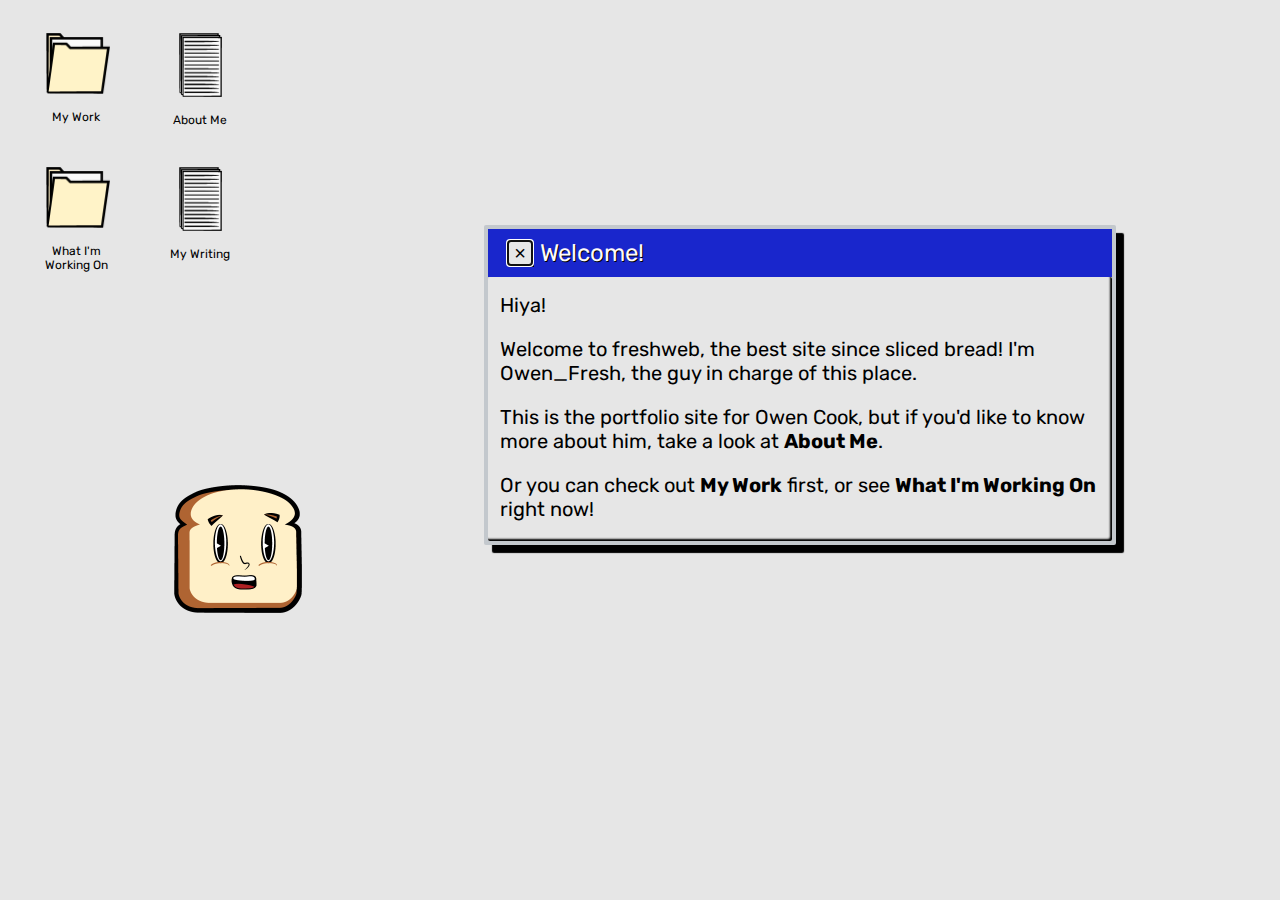
<file: index.html>
<!DOCTYPE html>
<html>
  <head>
    <title>freshweb - the best site since sliced bread!</title>

    <link rel="preconnect" href="https://fonts.googleapis.com">
    <link rel="preconnect" href="https://fonts.gstatic.com" crossorigin>
    <link href="https://fonts.googleapis.com/css2?family=Rubik:ital,wght@0,300..900;1,300..900&display=swap" rel="stylesheet">

    <link rel="stylesheet" href="freshweb.css">
    <script defer src="freshweb.js"></script>
  </head>

  <body>
    <div class="Icons">
      <div class="My-Work">
         <button data-Work-target>
          <img 
          style="width: 64px;"
          src="Icons03_1x/folder.png">
        </button>
        <p>My Work</p>
      </div>
      <div class="About-Me">
        <button data-About-target>
          <img 
          style="width: 43px;"
          src="Icons03_1x/pages.png">
        </button>
        <p>About Me</p>
      </div>
      <div class="Working">
        <button data-Working-target>
          <img 
          style="width: 64px;"
          src="Icons03_1x/folder.png">
        </button>
        <p>What I'm Working On</p>
      </div>
      <div class="Writing">
        <button data-Writing-target>
          <img 
          style="width: 43px;"
          src="Icons03_1x/pages.png">
        </button>
        <p>My Writing</p>
      </div>
      <div class="Reading" hidden>
        <button>  
          <img 
          style="width: 64px;"
          src="Icons03_1x/book.png">
        </button>
        <p>What I'm Reading</p>
      </div>
    </div>
  <div class="freshman">
    <button data-Welcome-target>
      <img
        class="fresh"
        src="Icons03_2x/fresh2x.png">
    </button>
  </div>
  <div id="Welcome-Modal"> 
    <dialog data-Welcome class="Welcome">
      <div class="Header">  
        <button data-close-button class="X">&times;</button>
        <p>Welcome!</p>
      </div>
      <div class="Text-Container">
        <svg class="Text-box"></svg>
        <div class="Greeting">
          <p>Hiya!</p>
          <p>Welcome to freshweb, the best site since sliced bread! I'm Owen_Fresh, the guy in charge of this place.</p>
          <p>This is the portfolio site for Owen Cook, but if you'd like to know more about him, take a look at <strong>About Me</strong>.</p>
          <p>Or you can check out <strong>My Work</strong> first, or see <strong>What I'm Working On</strong> right now!</p>
        </div>
      </div>
    </dialog>
  </div> 
  
  <dialog id="About" data-About class="About">
    <div id="header" class="About-Header">
      <button data-About-close class="X">&times;</button>
      <p>About Me</p>
    </div>
    <div>
      <svg class="About-Text"></svg>
      <div class="About-Copy">
        <p>I am Owen Cook (He/Him), a Graphic Design student at Portland State University.</p>
        <p>Born and raised here in Portland, Oregon, I first found my passion for design while taking an art class at Clackamas Community College. I found a connection with the challenge of using creative problem solving to make interesting visual solutions. From there, I transferred my credits to PSU to continue my journey as a designer.</p>
        <p>My areas of interest in the field are UI/UX, Web Development, and Motion Design. I am most fascinated with how we as users interact with technology and interfaces.</p>
        <P>Feel free to reach out to me at owencook359@gmail.com!</P>
        <p>Thanks for stopping by, and enjoy my work!</p>
      </div>
    </div>
  </dialog>

  <dialog data-Work class="Work">
    <div class="Work-Header">
      <button data-Work-close class="X">&times;</button>
      <p>My Work</p>
    </div>
    <div class="Work-Subhead">
      <p>A collection of projects that I've made so far, mainly consisting of work from my classes.</p>
    </div>
    <div class="Dialog-Icons">
      <div class="CoinBoy">  
        <button data-Coin-target>
          <img 
            style="width: 64px;"
            src="freshwebprojects/24Winter_DES140/CoinBoy_Portrait-128px.png">
        </button>
        <p>Coin Boy: Arcade App Prototype</p>
      </div>
      <div class="FreshAir">
        <button data-Air-target>
          <img 
            style="width: 64px;"
            src="freshwebprojects/24Spring_DES225/Fresh Air/FreshAir_Mascot-128px.png">
        </button>
        <p>Fresh Air: Spacial Design Project</p>
      </div>
      <div class="BeLikeUs">
        <button data-Beverage-target>
          <img
            style="width: 64px;"
            src="freshwebprojects/24Spring_DES225/Be Like Us!/FreshWeb_BeLikeUs-128px.png">
        </button>
        <p>Be Like Us! Beverage Project</p>
      </div>
      <div class="Gothic">
        <button data-Gothic-target>
          <img
            style="height: 64px;"
            src="freshwebprojects/CCC_ART115/GothicGrub_Logo-128px04.png">
        </button>
        <p>Gothic Grub: Food Truck Project</p>
      </div>
      <div class="Sunrise">
        <button data-Sunrise-target>
          <img
            style="width: 64px;"
            src="freshwebprojects/24Fall_DES354/SunriseProject_Mascot-128px02.png">
        </button>
        <p>Sunrise Project Campaign</p>
      </div>
    </div>
  </dialog>

  <dialog data-Working class="Working-On">
    <div class="Working-Header">
      <button data-Working-close class="X">&times;</button>
      <p>What I'm Working On</p>
    </div>
    <div class="Work-Subhead">
      <p>No Current WIPs to share! Be sure to check back in soon.</p>
    </div>
    <div class="Dialog-Icons">
      <div class="TSAP">
        <button hidden>
          <img 
            style="width: 64px;"
            src="Icons03_1x/folder.png">
        </button>
      </div>
    </div>
  </dialog>

  <dialog data-MyWriting class="MyWriting">
    <div class="Writing-Header">
      <button data-Writing-close class="X">&times;</button>
      <p>My Writing</p>
    </div>
    <div class="Writing-Subhead">
      <p>A collection of op-ed, zines, and other pieces of writing that I've done.</p>
    </div>
    <div class="Dialog-Icons">
      <div class="Lever">
        <button data-Lever-target>
          <img
            style="width: 48px;"
            src="Icons03_1x/book.png">
        </button>
        <p>Guide to Leverless Controllers Zine</p>
      </div>
      <div class="Monopolies">
        <button data-Monopolies-target>
          <img
            style="width: 32.25px;"
            src="Icons03_1x/pages.png">
        </button>
        <p>Tech Monopolies Op-Ed</p>
      </div>
    </div>
  </dialog>

  <dialog data-Coin class="Project-Body">
    <div class="Project-Header">
      <button data-Coin-close class="X">&times;</button>
      <p>Coin Boy: Arcade App Prototype</p>
    </div>
    <div class="Project-Subhead">
      <p>A class project that focused on taking an everyday object and turning it into a better user interface. I took an arcade playcard and built an app prototype to create a more engaging and frictionless user experience.</p>
    </div>
    <div class="Projects">
      <img src="freshwebprojects/24Winter_DES140/270524_1.jpg">
    </div>
    <div class="Figma">
      <a href="https://www.figma.com/proto/PzEYOCZhHPSzGrLbF3XUqC/Owen_DES140_Proj01_ArcadeApp?page-id=409%3A458&node-id=409-459&p=f&viewport=-240%2C437%2C0.25&t=ikDx3uWlpHaF8vLV-1&scaling=scale-down&content-scaling=fixed&starting-point-node-id=409%3A459&show-proto-sidebar=1" target="_blank">
        Check out the App Prototype in Figma!</a>
    </div>
    <div class="Projects">
      <img src="freshwebprojects/24Winter_DES140/Home Screen.png">
    </div>
    <div class="Projects">
      <img src="freshwebprojects/24Winter_DES140/Load Credits.png">
      <img src="freshwebprojects/24Winter_DES140/Pay with Card.png">
      <img src="freshwebprojects/24Winter_DES140/Confirm Payment.png">
    </div>
    <div class="Projects">
      <img src="freshwebprojects/24Winter_DES140/Game Screen.png">
      <img src="freshwebprojects/24Winter_DES140/Queue Up Full.png">
      <img src="freshwebprojects/24Winter_DES140/Start Game.png">
    </div>
    <div class="Projects">
      <img src="freshwebprojects/24Winter_DES140/Gameplay Animation.png">
      <img src="freshwebprojects/24Winter_DES140/Game Over 02.png">
      <img src="freshwebprojects/24Winter_DES140/Rewards01.png">
    </div>
    <div class="Projects">
      <img src="freshwebprojects/24Winter_DES140/Leaderboard01.png">
      <img src="freshwebprojects/24Winter_DES140/Play History01.png">
      <img src="freshwebprojects/24Winter_DES140/Play History02.png">
    </div>
    <div class="Projects">
      <img src="freshwebprojects/24Winter_DES140/270524_2.jpg">
    </div>
  </dialog>

  <dialog data-Air class="Project-Body">
    <div class="Project-Header">
      <button data-Air-close class="X">&times;</button>
      <p>Fresh Air: Spacial Design Project</p>
    </div>
    <div class="Project-Subhead">
      <p>A class project that challenged me to design a space for people to gather in. I built my concept around the idea of an open, communal space that compensated for the contemporary loss of 'third-places' for most people.</p>
    </div>
    <div class="Projects">
      <img src="freshwebprojects/24Spring_DES225/Fresh Air/DES225_Proj02_Exterior04.jpg">
    </div>
    <div class="Projects">
      <img src="freshwebprojects/24Spring_DES225/Fresh Air/DES225_Proj02_Interior05.jpg">
    </div>
    <div class="Projects">
      <img src="freshwebprojects/24Spring_DES225/Fresh Air/DES225_Proj02_Clipboards02.png">
    </div>
    <div class="Projects">
      <img src="freshwebprojects/24Spring_DES225/Fresh Air/DES225_Proj02_BulletinBoard.png">
    </div>
    <div class="Projects">
      <img src="freshwebprojects/24Spring_DES225/Fresh Air/DES225_Proj02_MuralWall04.jpg">
    </div>
  </dialog>

  <dialog data-Beverage class="Project-Body">
    <div class="Project-Header">
      <button data-Beverage-close class="X">&times;</button>
      <p>Be Like Us!: Beverage Packaging Project</p>
    </div>
    <div class="Project-Subhead">
      <p>A class project that involved designing packaging for a beverage, which I took as an opportunity to create a unique, conceptual piece about a program (drink-presenting code) that androids could download to feel human emotions.</p>
    </div>
    <div class="Projects">
      <img src="freshwebprojects/24Spring_DES225/Be Like Us!/beveragepic.jpg">
    </div>
    <div class="Projects">
      <img src="freshwebprojects/24Spring_DES225/Be Like Us!/DES225_Proj01_FullLabel03.png">
    </div>
    <div class="Projects">
      <img src="freshwebprojects/24Spring_DES225/Be Like Us!/130524_3.png">
      <img src="freshwebprojects/24Spring_DES225/Be Like Us!/130524_6.png">
    </div>
    <div class="Projects">
      <video controls>
        <source src="freshwebprojects/24Spring_DES225/Be Like Us!/DES225_Proj01_DigiDrink.mp4" type="video/mp4">
      </video>
    </div>
  </dialog>

  <dialog data-Gothic class="Project-Body">
    <div class="Project-Header">
      <button data-Gothic-close class="X">&times;</button>
      <p>Gothic Grub: Food Truck Project</p>
    </div>
    <div class="Project-Subhead">
      <p>A self-initiated design that revisited the final of a old class, where I took a design for a food truck and turned it into a well-rounded brand for a medieval-inspired food truck, including a menu, business card, and an Instagram page mockup.</p>
    </div>
    <div class="Projects">
      <img src="freshwebprojects/CCC_ART115/Art115_FoodTruck_Deliverable03.jpg">
    </div>
    <div class="Projects">
      <img src="freshwebprojects/CCC_ART115/ART115_FoodTruck_Menu.png">
      <img src="freshwebprojects/CCC_ART115/ART115_FoodTruck_BusinessCards.png">
    </div>
    <div class="Projects">
      <img src="freshwebprojects/CCC_ART115/ART115_FoodTruck_SocialPage.png">
    </div>
  </dialog>

  <dialog data-Sunrise class="Project-Body">
    <div class="Project-Header">
      <button data-Sunrise-close class="X">&times;</button>
      <p>The Sunrise Project: An Awareness Campaign</p>
    </div>
    <div class="Project-Subhead">
      <p>A class project about using typography to promote a campaign of my design, which I directed towards a fun branding and merch-focused awareness campaign for promoting the benefits of solar energy. Contents can be found on a Figma website mockup.</p>
    </div>
    <div class="Projects">
      <img src="freshwebprojects/24Fall_DES354/Landing05.png">
    </div>
    <div class="Figma">
      <a href="https://www.figma.com/proto/8mo73RTfciV2fLcyImTeHp/DES354_Proj02_Website?page-id=0%3A1&node-id=226-831&node-type=frame&viewport=910%2C-707%2C0.25&t=ovRaZos8T6g6I8dV-1&scaling=scale-down&content-scaling=fixed&starting-point-node-id=226%3A831" target="_blank">
        Check Out the Website Mockup on Figma!</a>
    </div>
    <div class="Projects">
      <img src="freshwebprojects/24Fall_DES354/DES354_Proj01_T-Shirts.jpg">
    </div>
    <div class="Projects">
      <img src="freshwebprojects/24Fall_DES354/DES354_Proj01_StickerPack.jpg">
    </div>
  </dialog>


  <dialog data-Leverless class="Project-Body">
    <div class="Project-Header">
      <button data-Leverless-close class="X">&times;</button>
      <p>A Beginner's Guide to Leverless Controllers Mainly for Fighting Games</p>
    </div>
    <div class="Project-Subhead">
      <p>A class project where I had to deconstruct an object. I created a zine about the leverless controller that has grown popular within the fighting game community in order to give an introduction to what this unique piece of technology is.</p>
    </div>
    <div class="Projects">
      <img src="freshwebprojects/24Fall_DES320/Leverless/FrontCover.jpg">
    </div>
    <div class="Projects">
      <img src="freshwebprojects/24Fall_DES320/Leverless/01:02.jpg">
    </div>
    <div class="Projects">
      <img src="freshwebprojects/24Fall_DES320/Leverless/03:04.jpg">
    </div>
    <div class="Projects">
      <img src="freshwebprojects/24Fall_DES320/Leverless/05:06.jpg">
    </div>
    <div class="Projects">
      <img src="freshwebprojects/24Fall_DES320/Leverless/07:08.jpg">
    </div>
    <div class="Projects">
      <img src="freshwebprojects/24Fall_DES320/Leverless/09:10.jpg">
    </div>
    <div class="Projects">
      <img src="freshwebprojects/24Fall_DES320/Leverless/11.jpg">
      <img src="freshwebprojects/24Fall_DES320/Leverless/12.jpg">
    </div>
    <div class="Projects">
      <img src="freshwebprojects/24Fall_DES320/Leverless/13.jpg">
      <img src="freshwebprojects/24Fall_DES320/Leverless/14.jpg">
    </div>
    <div class="Projects">
      <img src="freshwebprojects/24Fall_DES320/Leverless/BackCover.jpg">
    </div>
  </dialog>

  <dialog data-Monopolies class="Project-Body">
    <div class="Project-Header">
      <button data-Monopolies-close class="X">&times;</button>
      <p>Monopolization Within the Tech Industry and the Danger That It Poses</p>
    </div>
    <div class="Project-Subhead">
      <p>A class project that involved writing a visual op-ed using both writing and images. After reading other Op-Eds, I was inspired to write a piece on how the Chinese superapp WeChat and the Big 5 in American Tech are establishing themselves a threat to our society.</p>
    </div>
    <div>
      <img
        style="width: 1024px;" 
        src="freshwebprojects/24Fall_DES320/DES320_Proj01_WebPage.jpg">
    </div>
  </dialog>
  </body>
</html>
</file>
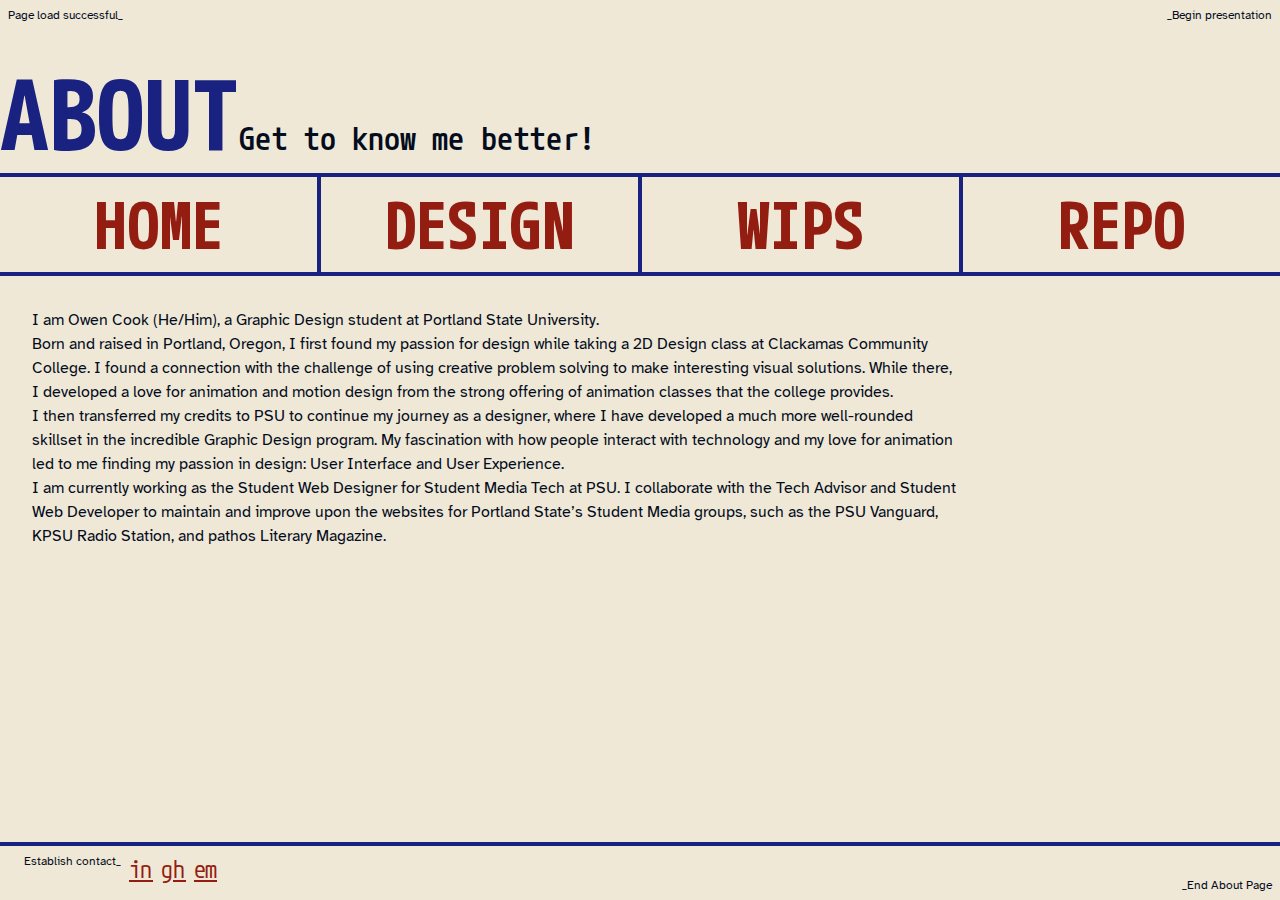
<file: about.html>
<!DOCTYPE html>
<html lang="en">
<head>
  <meta charset="UTF-8">
  <meta name="viewport" content="width=device-width, initial-scale=1.0">
  <title>About Me</title>
  <meta name="description" content="A collection of my best work.">
  <meta name="author" content="Owen_Fresh">
  <meta name="author" content="Owen Cook">
  <link rel="stylesheet" href="style.css">
  <link rel="stylesheet" href="reset.css">
  <link rel="preconnect" href="https://fonts.googleapis.com">
  <link rel="preconnect" href="https://fonts.gstatic.com" crossorigin>
  <link href="https://fonts.googleapis.com/css2?family=Atkinson+Hyperlegible:ital,wght@0,400;0,700;1,400;1,700&family=M+PLUS+1+Code:wght@100..700&display=swap" rel="stylesheet">
</head>
<body>

  <header>
    <section class="marker">
      <h6>Page load successful_</h6>
      <h6>_Begin presentation</h6>
    </section>

    <section class="header">
      <h1>About</h1>
      <h2>Get to know me better!</h2>
    </section>

    <hr>
  </header>

  <main>
    <section class="main">
      <section>
        <nav class="nav">
          <ul>
            <li><a href="index.html">Home</a></li>
            <hr>
            <li><a href="design.html">Design</a></li>
            <hr>
            <!-- <li><a href="inspo.html">Inspo</a></li> -->
            <!-- <hr> -->
            <li><a href="work.html">WiPs</a></li>
            <hr>
            <li><a href="https://owen-fresh.github.io/" target="_blank">Repo</a></li>
          </ul>
        </nav>
      </section>

      <hr>

      <section class="copy"> 
        <p>I am Owen Cook (He/Him), a Graphic Design student at Portland State University.<br>
          Born and raised in Portland, Oregon, I first found my passion for design while taking a 2D Design class at Clackamas Community College. I found a connection with the challenge of using creative problem solving to make interesting visual solutions. While there, I developed a love for animation and motion design from the strong offering of animation classes that the college provides.<br>
          I then transferred my credits to PSU to continue my journey as a designer, where I have developed a much more well-rounded skillset in the incredible Graphic Design program. My fascination with how people interact with technology and my love for animation led to me finding my passion in design: User Interface and User Experience.<br>
          I am currently working as the Student Web Designer for Student Media Tech at PSU. I collaborate with the Tech Advisor and Student Web Developer to maintain and improve upon the websites for Portland State’s Student Media groups, such as the PSU Vanguard, KPSU Radio Station, and pathos Literary Magazine.</p>
      </section>

    </section>

    <section id="js-mobile-nav" class="mobile-nav-container">
      <nav class="mobile-nav">
        <ul>
            <li><a href="index.html">Home</a></li>
            <hr>
            <li><a href="design.html">Design</a></li>
            <hr>
            <!-- <li><a href="inspo.html">Inspo</a></li> -->
            <!-- <hr> -->
            <li><a href="work.html">WiPs</a></li>
            <hr>
            <li><a href="https://owen-fresh.github.io/" target="_blank">Repo</a></li>
            <hr>
            <section class="mobile-contact">
              <h6>Establish contact_</h6>
              <a class="linkedin" href="https://www.linkedin.com/in/owen-cook-36a011344/" target="_blank">in</a>
              <a class="github" href="https://github.com/Owen-Fresh/" target="_blank">gh</a>
              <a class="email" href="#">em</a>
            </section>
        </ul>
      </nav>
      <button id="js-close-button" class="close-button">
        <span>&#10005;</span>
      </button>
    </section>
  </main>

  <footer class="footer-content">
    <section class="contact">
      <h6>Establish contact_</h6>
      <a class="linkedin" href="https://www.linkedin.com/in/owen-cook-36a011344/" target="_blank">in</a>
      <a class="github" href="https://github.com/Owen-Fresh/" target="_blank">gh</a>
      <a class="email" href="#">em</a>
    </section>

    <button id="js-hamburger-button" class="hamburger-icon">
      <span>&#9776;</span>
    </button>

    <h6>_End About Page</h6>
  </footer>
  
<script src="script.js"></script>
</body>
</html>
</file>
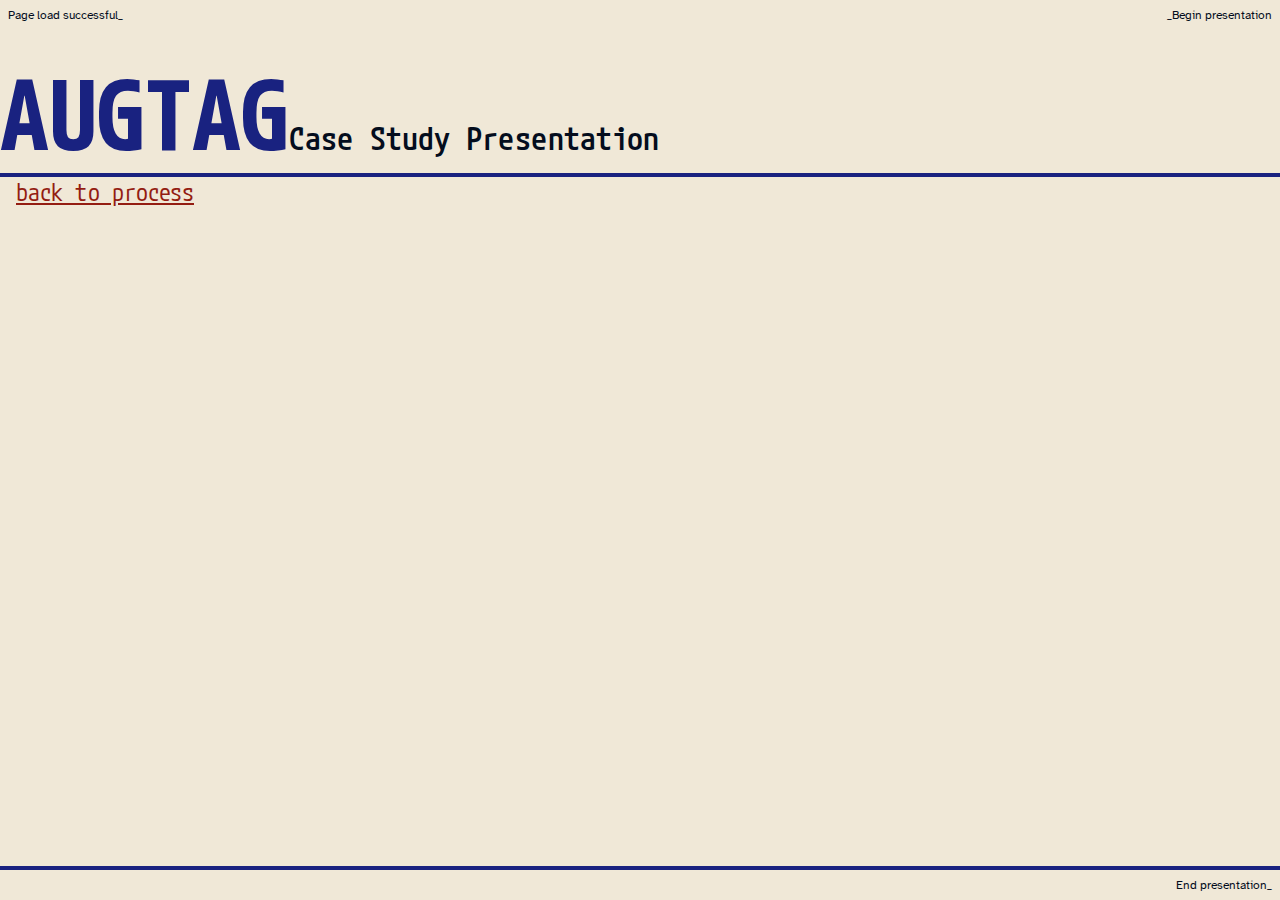
<file: case.html>
<!DOCTYPE html>
<html lang="en">
<head>
  <meta charset="UTF-8">
  <meta name="viewport" content="width=device-width, initial-scale=1.0">
  <title>AugTag Case Study</title>
  <meta name="description" content="A case study for my process on AugTag.">
  <meta name="author" content="Owen_Fresh">
  <meta name="author" content="Owen Cook">
  <link rel="stylesheet" href="style.css">
  <link rel="stylesheet" href="reset.css">
  <link rel="preconnect" href="https://fonts.googleapis.com">
  <link rel="preconnect" href="https://fonts.gstatic.com" crossorigin>
  <link rel="preconnect" href="https://fonts.googleapis.com">
  <link rel="preconnect" href="https://fonts.gstatic.com" crossorigin>
  <link href="https://fonts.googleapis.com/css2?family=Atkinson+Hyperlegible:ital,wght@0,400;0,700;1,400;1,700&family=M+PLUS+1+Code:wght@100..700&display=swap" rel="stylesheet">
</head>
<body>

  <header>
    <section class="marker">
      <h6>Page load successful_</h6>
      <h6>_Begin presentation</h6>
    </section>

    <section class="header">
      <h1>AugTag</h1>
      <h2>Case Study Presentation</h2>
    </section>
    
    <hr>
  </header>

  <main>

    <a href="process.html" class="process-a">back to process</a>

    <section class="presentation">

      <iframe style="border: none;" width="800" height="450" src="https://embed.figma.com/proto/2HkMBrPddxbqYHfNndGBT4/AugTag-Process-Deck?page-id=0%3A1&node-id=1-41&p=f&viewport=-98%2C-25%2C0.13&scaling=contain&content-scaling=fixed&embed-host=share" allowfullscreen></iframe>

    </section>
    
    
  </main>

  <footer class="footer-content">
      <section>
      </section>
  
      <h6>End presentation_</h6>
  </footer>
  
<script src="script.js"></script>
</body>
</html>
</file>
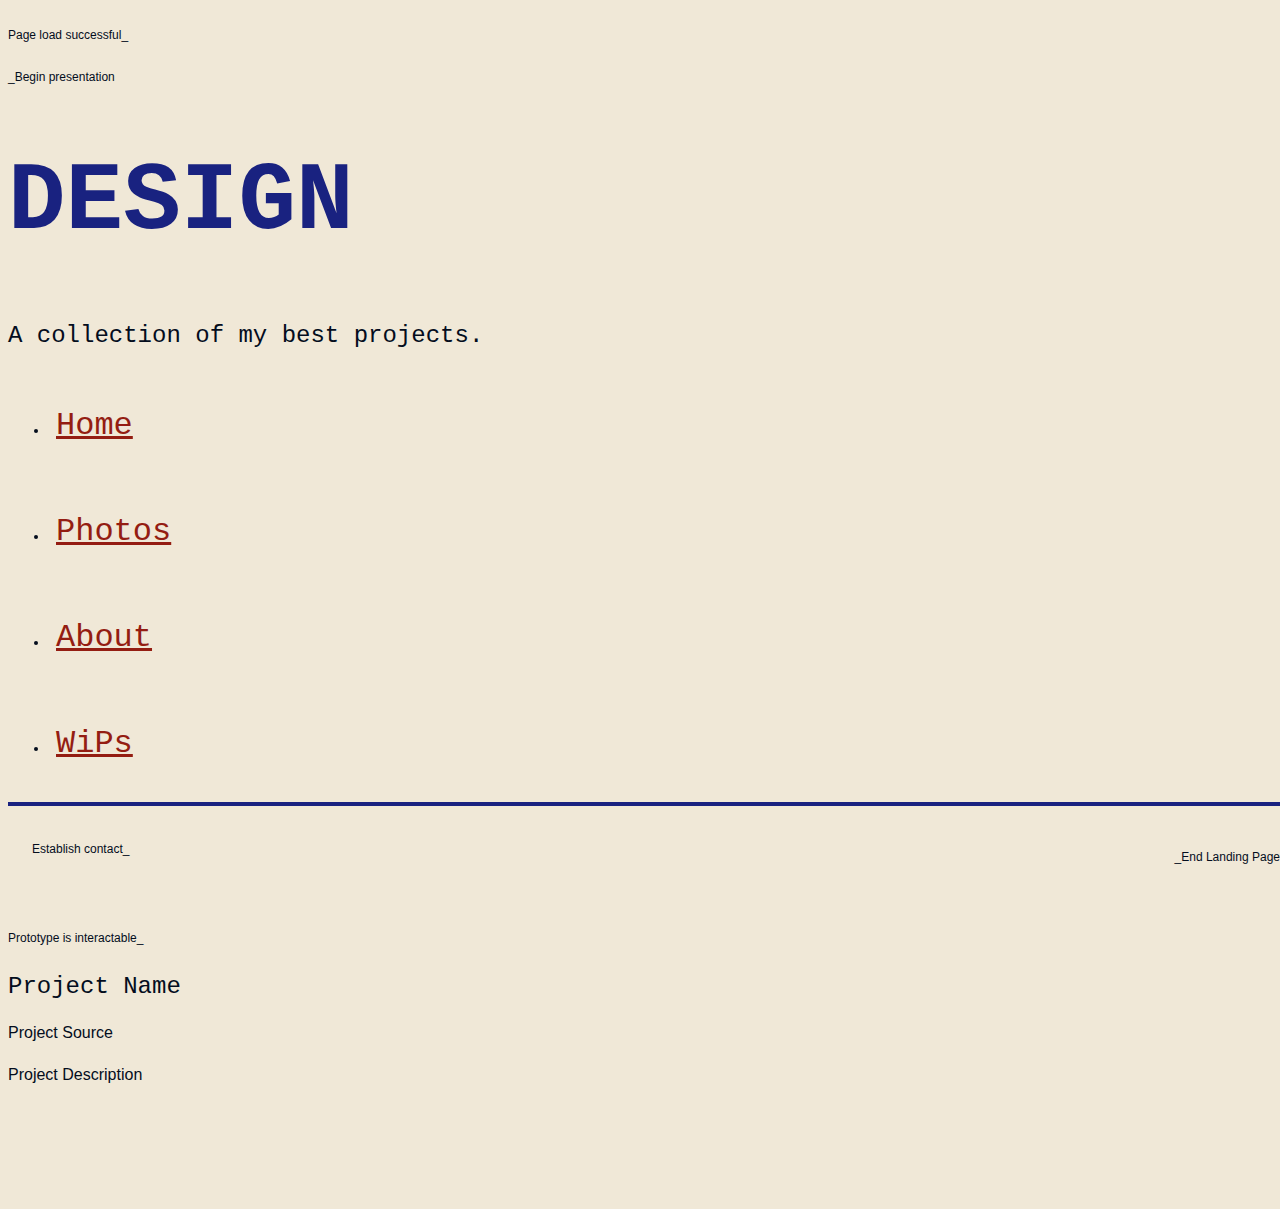
<file: design.html>
<!DOCTYPE html>
<html lang="en">
<head>
  <meta charset="UTF-8">
  <meta name="viewport" content="width=device-width, initial-scale=1.0">
  <title>Design</title>
  <meta name="description" content="A collection of my best work.">
  <meta name="author" content="Owen_Fresh">
  <link rel="stylesheet" href="style.css">
</head>
<body>

  <header>
    <h6>Page load successful_</h6>
    <h6>_Begin presentation</h6>
    <h1>Design</h1>
    <h3>A collection of my best projects.</h3>
  </header>

  <main>
    <section>
      <nav>
        <ul>
          <li><a href="index.html"><h2>Home</h2></a></li>
          <li><a href="photos.html"><h2>Photos</h2></a></li>
          <li><a href="about.html"><h2>About</h2></a></li>
          <li><a href="work.html"><h2>WiPs</h2></a></li>
          <li><a href="https://owen-fresh.github.io/" target="_blank"><h2>Repo</h2></a></li>
        </ul>
      </nav>
    </section>

    <section>
      <h6>Prototype is interactable_</h6>
      <h3>Project Name</h3>
      <h4>Project Source</h4>
      <p>Project Description</p>
      <div class="project"></div>
    </section>
  </main>

  <footer>
    <section class="contact">
      <h6>Establish contact_</h6>
      <a class="linkedin" href="#"></a>
      <a class="github" href="#"></a>
      <a class="email" href="#"></a>
    </section>

    <h6>_End Landing Page</h6>
  </footer>
  
</body>
</html>
</file>
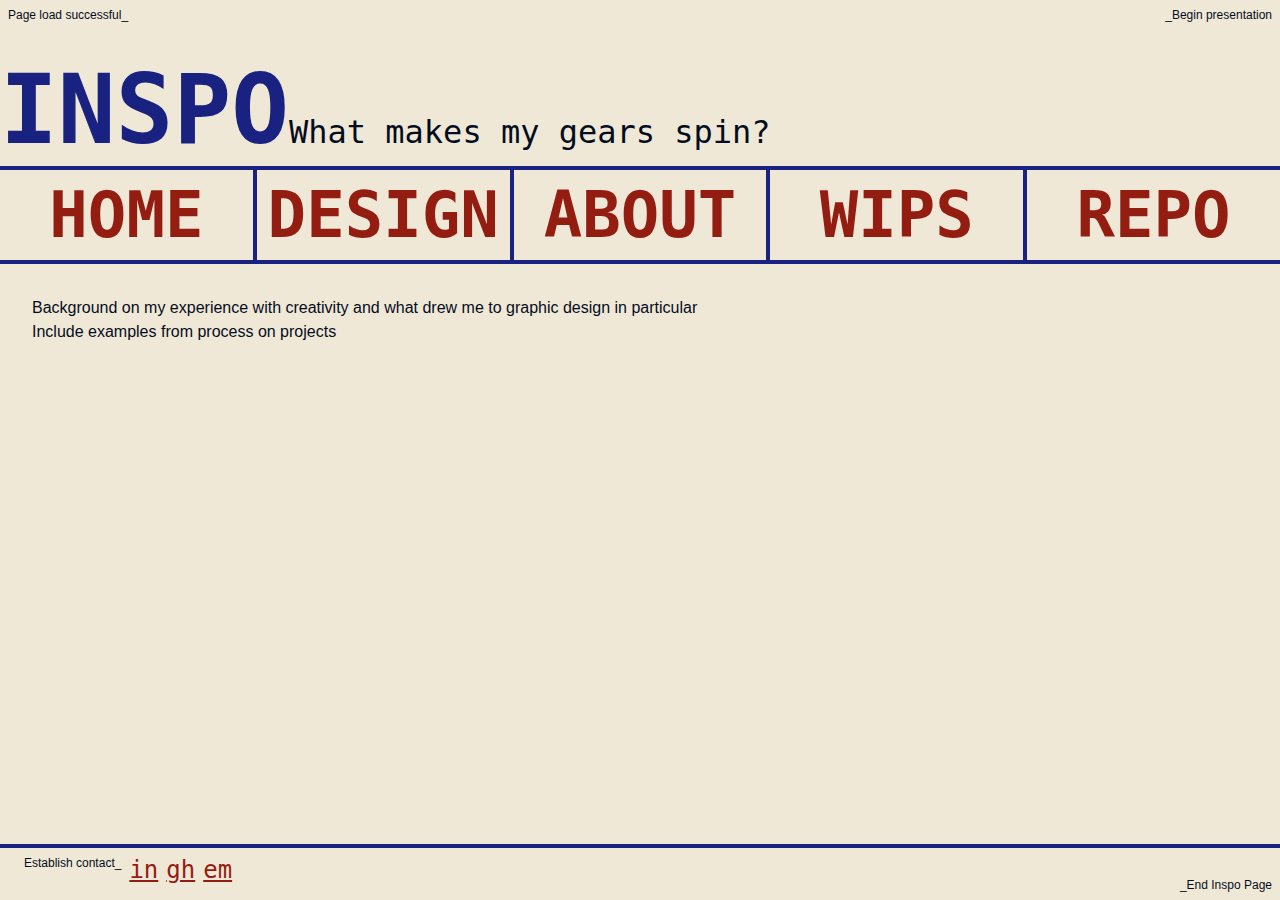
<file: inspo.html>
<!DOCTYPE html>
<html lang="en">
<head>
  <meta charset="UTF-8">
  <meta name="viewport" content="width=device-width, initial-scale=1.0">
  <title>Inspiration</title>
  <meta name="description" content="What inspires me; or, a look into what makes my gears spin">
  <meta name="author" content="Owen_Fresh">
  <meta name="author" content="Owen Cook">
  <link rel="stylesheet" href="style.css">
  <link rel="stylesheet" href="reset.css">
</head>
<body>

  <header>
    <section class="marker">
      <h6>Page load successful_</h6>
      <h6>_Begin presentation</h6>
    </section>

    <section class="header">
      <h1>Inspo</h1>
      <h2>What makes my gears spin?</h2>
    </section>

    <hr>
  </header>
  
  <main>
    <section>
      <nav class="nav">
        <ul>
          <li><a href="index.html">Home</a></li>
          <hr>
          <li><a href="design.html">Design</a></li>
          <hr>
          <li><a href="about.html">About</a></li>
          <hr>
          <li><a href="work.html">WiPs</a></li>
          <hr>
          <li><a href="https://owen-fresh.github.io/" target="_blank">Repo</a></li>
        </ul>
      </nav>
    </section>

    <hr>

    <section class="copy"> 
      <p>Background on my experience with creativity and what drew me to graphic design in particular</p>
      <p>Include examples from process on projects</p>
    </section>
  </main>

  <footer class="footer-content">
    <section class="contact">
      <h6>Establish contact_</h6>
      <a class="linkedin" href="https://www.linkedin.com/in/owen-cook-36a011344/" target="_blank">in</a>
      <a class="github" href="https://github.com/Owen-Fresh/" target="_blank">gh</a>
      <a class="email" href="#">em</a>
    </section>

    <h6>_End Inspo Page</h6>
  </footer>
</body>
</html>
</file>
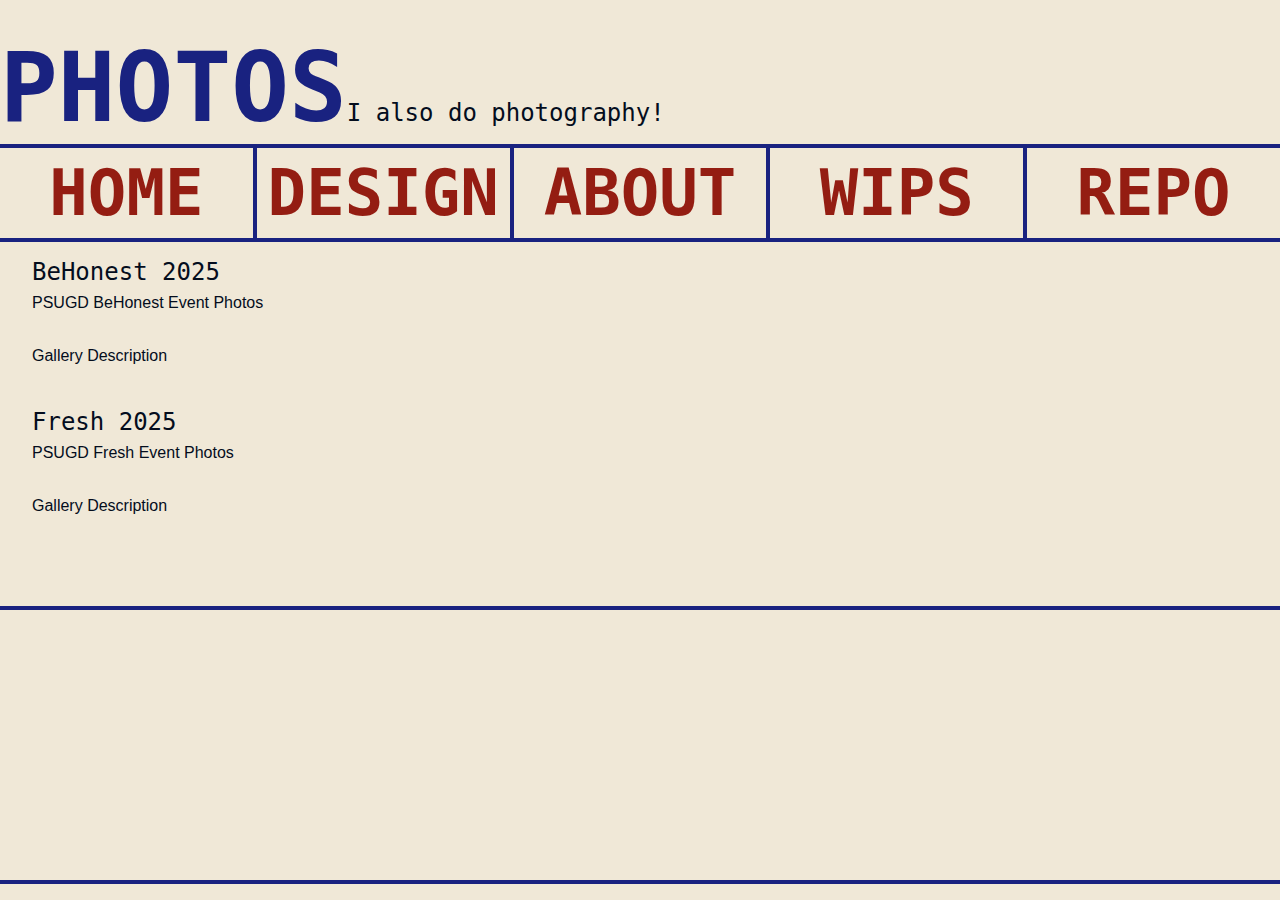
<file: photos.html>
<!DOCTYPE html>
<html lang="en">
<head>
  <meta charset="UTF-8">
  <meta name="viewport" content="width=device-width, initial-scale=1.0">
  <title>Design</title>
  <meta name="description" content="A collection of my best work.">
  <meta name="author" content="Owen_Fresh">
  <link rel="stylesheet" href="style.css">
  <link rel="stylesheet" href="reset.css">
</head>
<body>

  <header>
    <section class="header">
      <h1>Photos</h1>
      <h3>I also do photography!</h3>
    </section>
    <hr>
  </header>

  <main>
    <section>
      <nav class="nav">
        <ul>
          <li><a href="index.html">Home</a></li>
          <hr>
          <li><a href="design.html">Design</a></li>
          <hr>
          <li><a href="about.html">About</a></li>
          <hr>
          <li><a href="work.html">WiPs</a></li>
          <hr>
          <li><a href="https://owen-fresh.github.io/" target="_blank">Repo</a></li>
        </ul>
      </nav>
    </section>

    <hr>

    <section class="project">
      <section class="project-details">
        <h3>BeHonest 2025</h3>
        <h4>PSUGD BeHonest Event Photos</h4>
        <p>Gallery Description</p>
      </section>
      <div class="gallery">
      </div>
    </section>

    <section class="project">
      <section class="project-details">
        <h3>Fresh 2025</h3>
        <h4>PSUGD Fresh Event Photos</h4>
        <p>Gallery Description</p>
      </section>
      <div class="gallery">
      </div>
    </section>
  </main>

  <hr>

  <footer>
    <section class="contact-foot">
      <a class="linkedin" href="#"></a>
      <a class="github" href="#"></a>
      <a class="email" href="#"></a>
    </section>
  </footer>
  
</body>
</html>
</file>
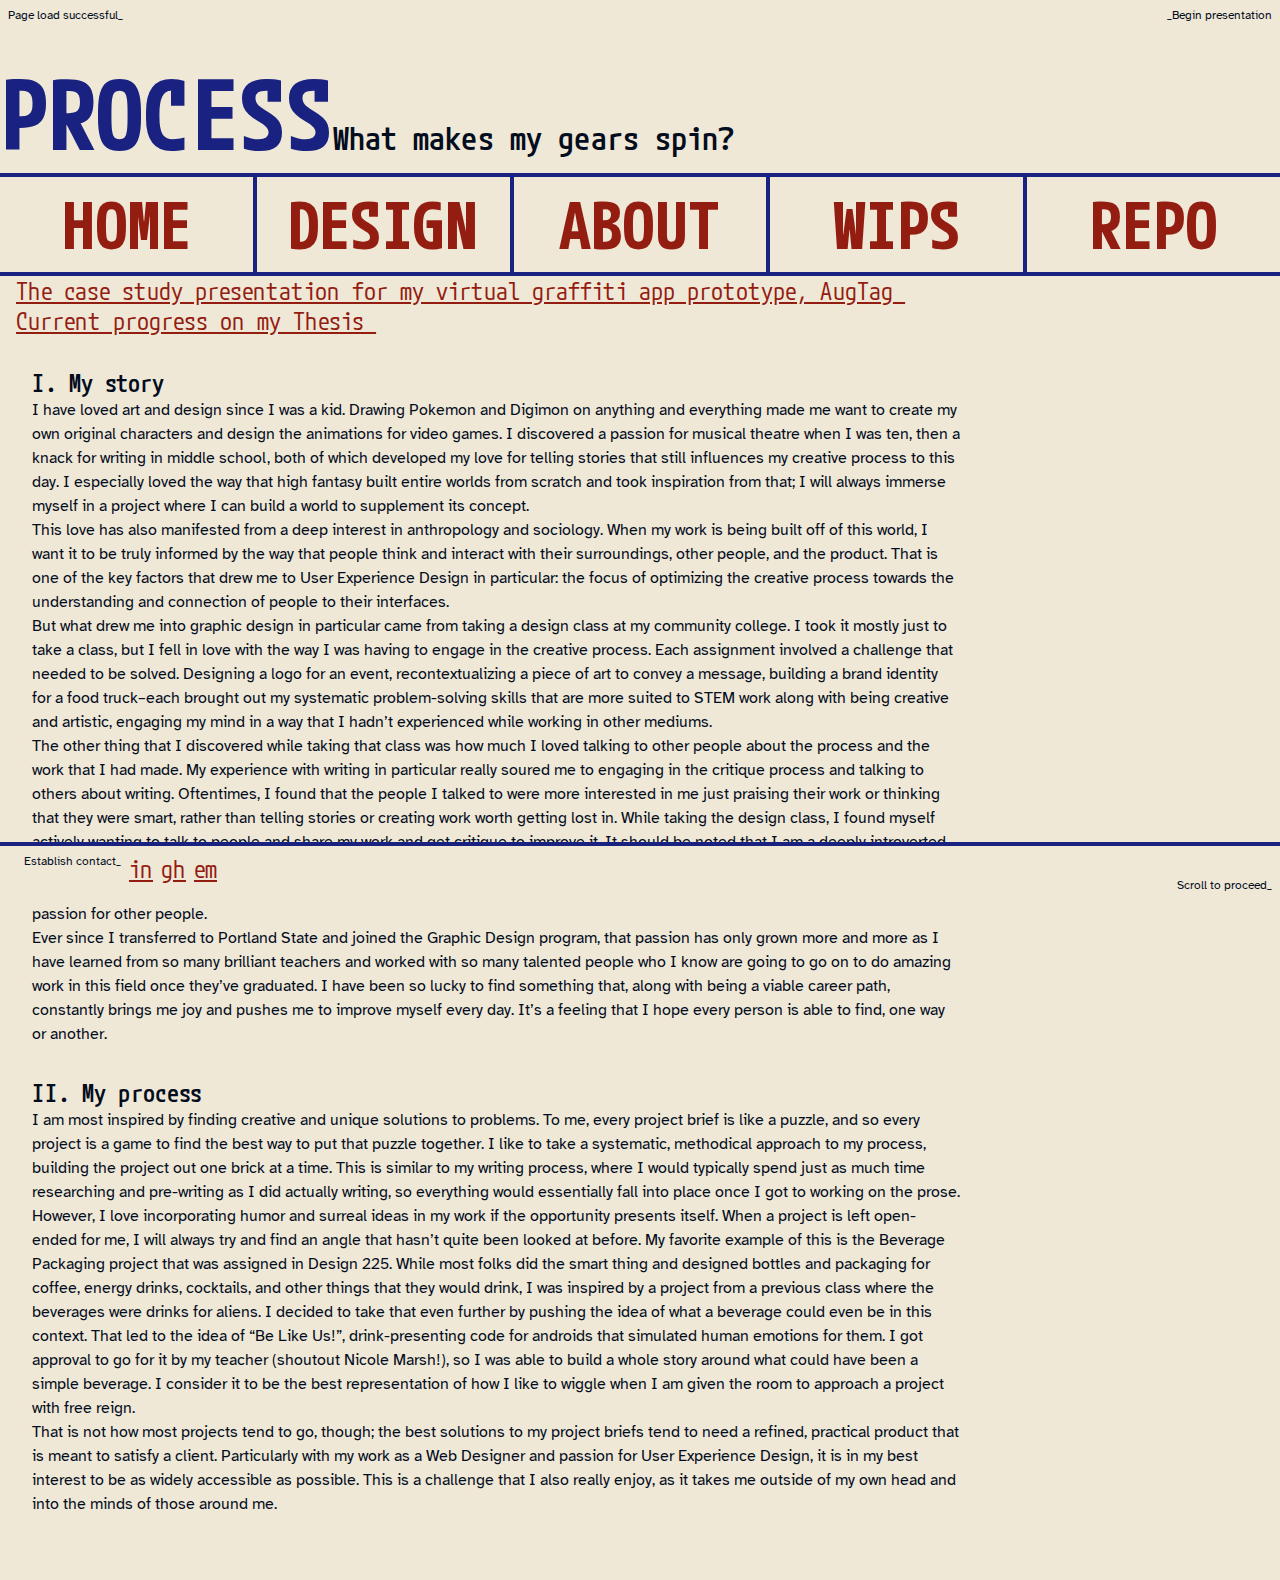
<file: process.html>
<!DOCTYPE html>
<html lang="en">
<head>
  <meta charset="UTF-8">
  <meta name="viewport" content="width=device-width, initial-scale=1.0">
  <title>My process</title>
  <meta name="description" content="What inspires me; or, a look into what makes my gears spin">
  <meta name="author" content="Owen_Fresh">
  <meta name="author" content="Owen Cook">
  <link rel="stylesheet" href="style.css">
  <link rel="stylesheet" href="reset.css">
  <link rel="preconnect" href="https://fonts.gstatic.com" crossorigin>
  <link href="https://fonts.googleapis.com/css2?family=Atkinson+Hyperlegible:ital,wght@0,400;0,700;1,400;1,700&family=M+PLUS+1+Code:wght@100..700&display=swap" rel="stylesheet">
</head>
<body>

  <header>
    <section class="marker">
      <h6>Page load successful_</h6>
      <h6>_Begin presentation</h6>
    </section>

    <section class="header">
      <h1>Process</h1>
      <h2>What makes my gears spin?</h2>
    </section>

    <hr>
  </header>
  
  <main>
    <section>
      <nav class="nav">
        <ul>
          <li><a href="index.html">Home</a></li>
          <hr>
          <li><a href="design.html">Design</a></li>
          <hr>
          <li><a href="about.html">About</a></li>
          <hr>
          <li><a href="work.html">WiPs</a></li>
          <hr>
          <li><a href="https://owen-fresh.github.io/" target="_blank">Repo</a></li>
        </ul>
      </nav>
    </section>

    <hr>

    <div>
      <a href="case.html" class="process-a">The case study presentation for my virtual graffiti app prototype, AugTag_</a>
    </div>

    <div>
      <a href="thesis.html" class="process-a">Current progress on my Thesis_</a>
    </div>

    <section class="copy"> 
      <h3>I. My story</h3>
      <p>I have loved art and design since I was a kid. Drawing Pokemon and Digimon on anything and everything made me want to create my own original characters and design the animations for video games. I discovered a passion for musical theatre when I was ten, then a knack for writing in middle school, both of which developed my love for telling stories that still influences my creative process to this day. I especially loved the way that high fantasy built entire worlds from scratch and took inspiration from that; I will always immerse myself in a project where I can build a world to supplement its concept.
      <br>This love has also manifested from a deep interest in anthropology and sociology. When my work is being built off of this world, I want it to be truly informed by the way that people think and interact with their surroundings, other people, and the product. That is one of the key factors that drew me to User Experience Design in particular: the focus of optimizing the creative process towards the understanding and connection of people to their interfaces.
      <br>But what drew me into graphic design in particular came from taking a design class at my community college. I took it mostly just to take a class, but I fell in love with the way I was having to engage in the creative process. Each assignment involved a challenge that needed to be solved. Designing a logo for an event, recontextualizing a piece of art to convey a message, building a brand identity for a food truck–each brought out my systematic problem-solving skills that are more suited to STEM work along with being creative and artistic, engaging my mind in a way that I hadn’t experienced while working in other mediums.
      <br>The other thing that I discovered while taking that class was how much I loved talking to other people about the process and the work that I had made. My experience with writing in particular really soured me to engaging in the critique process and talking to others about writing. Oftentimes, I found that the people I talked to were more interested in me just praising their work or thinking that they were smart, rather than telling stories or creating work worth getting lost in. While taking the design class, I found myself actively wanting to talk to people and share my work and get critique to improve it. It should be noted that I am a deeply introverted person who is perfectly comfortable going days without talking to another person, but when it comes to design, there is nothing that I look forward to more than working with fellow designers. It was an amazing discovery to find something that really sparked a passion for other people.
      <br>Ever since I transferred to Portland State and joined the Graphic Design program, that passion has only grown more and more as I have learned from so many brilliant teachers and worked with so many talented people who I know are going to go on to do amazing work in this field once they’ve graduated. I have been so lucky to find something that, along with being a viable career path, constantly brings me joy and pushes me to improve myself every day. It’s a feeling that I hope every person is able to find, one way or another.
      </p>
    </section>

    <section class="copy">
      <h3>II. My process</h3>
      <p>I am most inspired by finding creative and unique solutions to problems. To me, every project brief is like a puzzle, and so every project is a game to find the best way to put that puzzle together. I like to take a systematic, methodical approach to my process, building the project out one brick at a time. This is similar to my writing process, where I would typically spend just as much time researching and pre-writing as I did actually writing, so everything would essentially fall into place once I got to working on the prose.
      <br>However, I love incorporating humor and surreal ideas in my work if the opportunity presents itself. When a project is left open-ended for me, I will always try and find an angle that hasn’t quite been looked at before. My favorite example of this is the Beverage Packaging project that was assigned in Design 225. While most folks did the smart thing and designed bottles and packaging for coffee, energy drinks, cocktails, and other things that they would drink, I was inspired by a project from a previous class where the beverages were drinks for aliens. I decided to take that even further by pushing the idea of what a beverage could even be in this context. That led to the idea of “Be Like Us!”, drink-presenting code for androids that simulated human emotions for them. I got approval to go for it by my teacher (shoutout Nicole Marsh!), so I was able to build a whole story around what could have been a simple beverage. I consider it to be the best representation of how I like to wiggle when I am given the room to approach a project with free reign.
      <br>That is not how most projects tend to go, though; the best solutions to my project briefs tend to need a refined, practical product that is meant to satisfy a client. Particularly with my work as a Web Designer and passion for User Experience Design, it is in my best interest to be as widely accessible as possible. This is a challenge that I also really enjoy, as it takes me outside of my own head and into the minds of those around me.
      </p>
      <!-- <div class="cans">
        <img src="projects/5. Be Like Us!/130524_3.png" alt="Two cans of Everyday Enthusiasm drink-presenting code, one with a USB insert.">
        <img src="projects/5. Be Like Us!/DES225_Proj01_FullLabel03.png" alt="The full-label display of a can of Dreadful Depression drink-presenting code.">
        <img src="projects/5. Be Like Us!/130524_6.png" alt="Two cans of Furious Frustration drink-presenting code, one having been downloaded and crumpled.">
      </div> -->
    </section>
  </main>

  <footer class="footer-content">
    <section class="contact">
      <h6>Establish contact_</h6>
      <a class="linkedin" href="https://www.linkedin.com/in/owen-cook-36a011344/" target="_blank">in</a>
      <a class="github" href="https://github.com/Owen-Fresh/" target="_blank">gh</a>
      <a class="email" href="#">em</a>
    </section>

    <h6>Scroll to proceed_</h6>
    <!-- <h6>_End Inspo Page</h6> -->
  </footer>
</body>
</html>
</file>
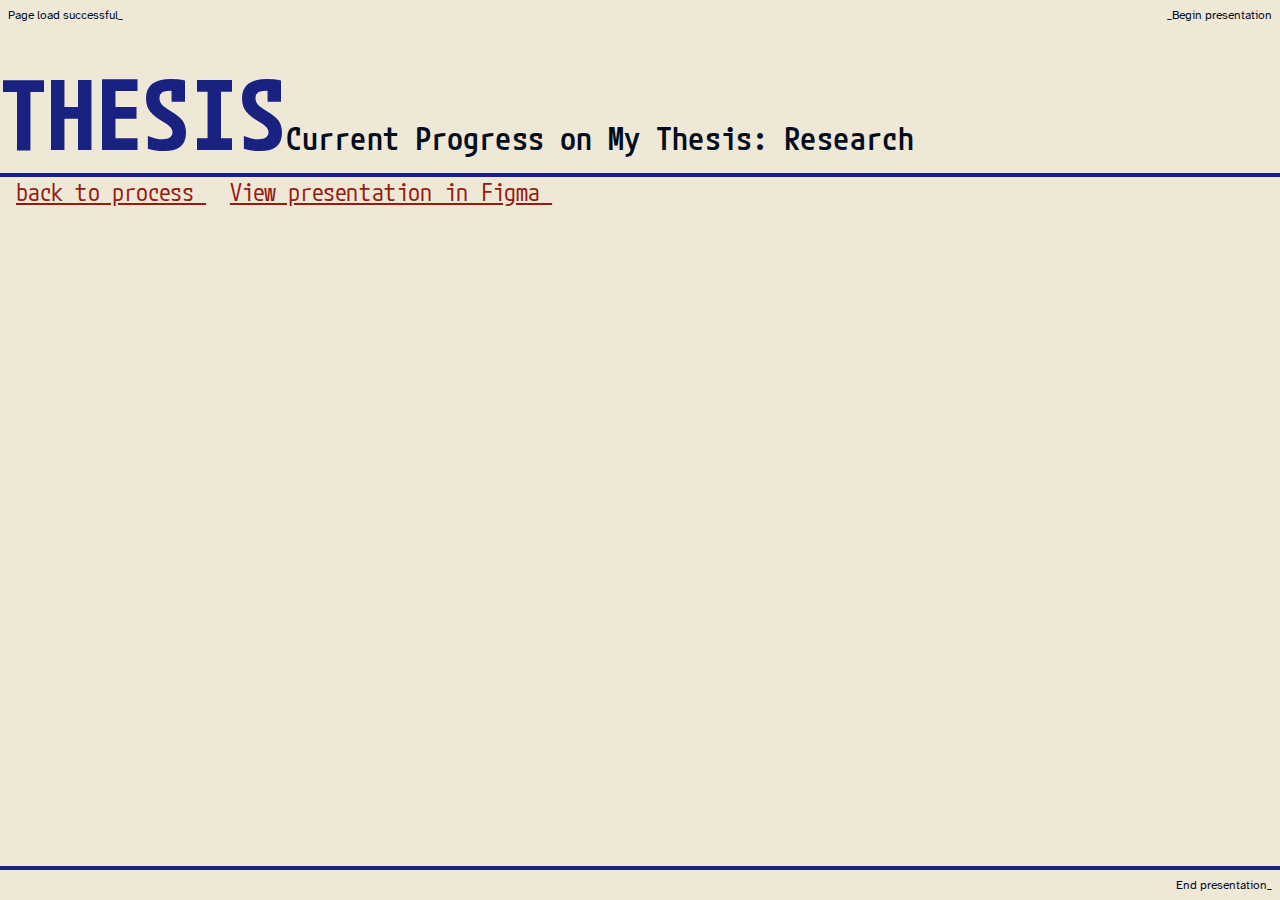
<file: thesis.html>
<!DOCTYPE html>
<html lang="en">
<head>
  <meta charset="UTF-8">
  <meta name="viewport" content="width=device-width, initial-scale=1.0">
  <title>Thesis Progress</title>
  <meta name="description" content="The current progress for my Thesis">
  <meta name="author" content="Owen_Fresh">
  <meta name="author" content="Owen Cook">
  <link rel="stylesheet" href="style.css">
  <link rel="stylesheet" href="reset.css">
  <link rel="preconnect" href="https://fonts.googleapis.com">
  <link rel="preconnect" href="https://fonts.gstatic.com" crossorigin>
  <link rel="preconnect" href="https://fonts.googleapis.com">
  <link rel="preconnect" href="https://fonts.gstatic.com" crossorigin>
  <link href="https://fonts.googleapis.com/css2?family=Atkinson+Hyperlegible:ital,wght@0,400;0,700;1,400;1,700&family=M+PLUS+1+Code:wght@100..700&display=swap" rel="stylesheet">
</head>
<body>

  <header>
    <section class="marker">
      <h6>Page load successful_</h6>
      <h6>_Begin presentation</h6>
    </section>

    <section class="header">
      <h1>Thesis</h1>
      <h2>Current Progress on My Thesis: Research</h2>
    </section>
    
    <hr>
  </header>

  <main>

    <div>
      <a href="process.html" class="process-a">back to process_</a>
      <a href="https://www.figma.com/proto/T7W4hR4EwKGJY5ZuvgTvdk/Thesis-Research?page-id=0%3A1&node-id=1-2&p=f&viewport=12%2C84%2C0.25&t=6seTleJdNUVXYI0u-1&scaling=contain&content-scaling=fixed" target="_blank">View presentation in Figma_</a>
    </div>

    <section class="presentation">

      <iframe style="border: none;" width="800" height="450" src="https://embed.figma.com/proto/T7W4hR4EwKGJY5ZuvgTvdk/Thesis-Research?page-id=0%3A1&node-id=1-2&p=f&viewport=12%2C84%2C0.25&scaling=scale-down-width&content-scaling=fixed&embed-host=share&hide-ui=1" allowfullscreen></iframe>

    </section>
    
    
  </main>

  <footer class="footer-content">
      <section>
      </section>
  
      <h6>End presentation_</h6>
  </footer>
  
<script src="script.js"></script>
</body>
</html>
</file>
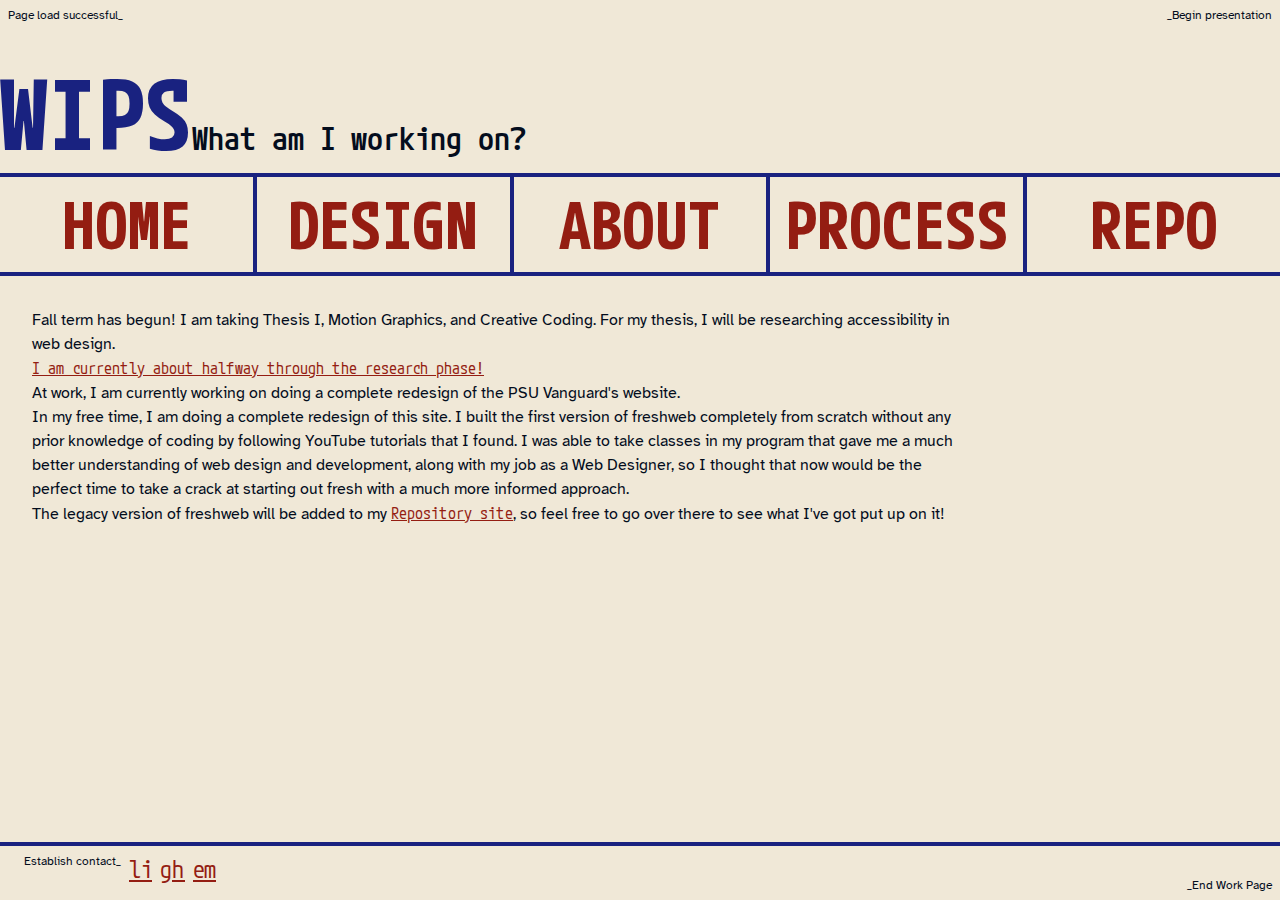
<file: work.html>
<!DOCTYPE html>
<html lang="en">
<head>
  <meta charset="UTF-8">
  <meta name="viewport" content="width=device-width, initial-scale=1.0">
  <title>Works in Progress</title>
  <meta name="description" content="What I'm working on right now.">
  <meta name="author" content="Owen_Fresh">
  <meta name="author" content="Owen Cook">
  <link rel="stylesheet" href="style.css">
  <link rel="stylesheet" href="reset.css">
  <link rel="preconnect" href="https://fonts.googleapis.com">
  <link rel="preconnect" href="https://fonts.gstatic.com" crossorigin>
  <link href="https://fonts.googleapis.com/css2?family=Atkinson+Hyperlegible:ital,wght@0,400;0,700;1,400;1,700&family=M+PLUS+1+Code:wght@100..700&display=swap" rel="stylesheet">
</head>
<body>

  <header>
    <section class="marker">
      <h6>Page load successful_</h6>
      <h6>_Begin presentation</h6>
    </section>
    <section class="header">
      <h1>WiPs</h1>
      <h2>What am I working on?</h2>
    </section>
    <hr>
  </header>

  <main>
    <section class="main">
    <section>
      <nav class="nav">
        <ul>
          <li><a href="index.html">Home</a></li>
          <hr>
          <li><a href="design.html">Design</a></li>
          <hr>
          <li><a href="about.html">About</a></li>
          <hr>
          <li><a href="process.html">Process</a></li>
          <hr>
          <li><a href="https://owen-fresh.github.io/" target="_blank">Repo</a></li>
        </ul>
      </nav>
    </section>

    <hr>

    <section class="copy"> 
      <p>Fall term has begun! I am taking Thesis I, Motion Graphics, and Creative Coding. For my thesis, I will be researching accessibility in web design. <br> <a href="thesis.html">I am currently about halfway through the research phase!</a></p>
      <p>At work, I am currently working on doing a complete redesign of the PSU Vanguard's website.</p>
      <p>In my free time, I am doing a complete redesign of this site. I built the first version of freshweb completely from scratch without any prior knowledge of coding by following YouTube tutorials that I found. I was able to take classes in my program that gave me a much better understanding of web design and development, along with my job as a Web Designer, so I thought that now would be the perfect time to take a crack at starting out fresh with a much more informed approach.</p>
      <p>The legacy version of freshweb will be added to my <a href="https://owen-fresh.github.io/" target="_blank">Repository site</a>, so feel free to go over there to see what I've got put up on it!</p>
    </section>

    </section>

    <section id="js-mobile-nav" class="mobile-nav-container">
      <nav class="mobile-nav">
        <ul>
            <li><a href="index.html">Home</a></li>
            <hr>
            <li><a href="design.html">Design</a></li>
            <hr>
            <li><a href="about.html">About</a></li>
            <hr>
            <li><a href="process.html">Process</a></li>
            <hr>
            <li><a href="https://owen-fresh.github.io/" target="_blank">Repo</a></li>
            <hr>
            <section class="mobile-contact">
              <h6>Establish contact_</h6>
              <a class="linkedin" href="https://www.linkedin.com/in/owen-cook-36a011344/" target="_blank">in</a>
              <a class="github" href="https://github.com/Owen-Fresh/" target="_blank">gh</a>
              <a class="email" href="#">em</a>
            </section>
        </ul>
      </nav>
      <button id="js-close-button" class="close-button">
        <span>&#10005;</span>
      </button>
    </section>
  </main>

  <footer class="footer-content">

    <section class="contact">
      <h6>Establish contact_</h6>
      <a class="linkedin" href="https://www.linkedin.com/in/owen-cook-36a011344/" target="_blank">li</a>
      <a class="github" href="https://github.com/Owen-Fresh/" target="_blank">gh</a>
      <a class="email" href="#">em</a>
    </section>

    <button id="js-hamburger-button" class="hamburger-icon">
      <span>&#9776;</span>
    </button>

    <h6>_End Work Page</h6>
  </footer>
  
  <script src="script.js"></script>
</body>
</html>
</file>
<file: freshweb.css>
body {
  background-color: #e6e6e6;
  font-family: Rubik, Arial, Helvetica, sans-serif;
}

::-webkit-scrollbar {
  display: none;
}

dialog {
  padding: 4px;
  border: #c3c8cd;
  border-radius: 2px;
  overflow-y: scroll;
}

dialog[open] {
  animation: open ease-out 500ms forwards;
}

dialog[closing] {
  animation: close ease-in 350ms forwards;
}

@keyframes open {
  0% {opacity: 0%; 
      scale: 0;
      transform-origin: -5% top;}

  50% {opacity: 100%;}

  100% {scale: 1;}
}

@keyframes close {
  0% {scale: 1;
      transform-origin: 50% -50%;}

  50% {opacity: 100%;}

  100% {opacity: 0%;
        scale: 0;}
}

.Icons {
  display: grid;
  grid-template-columns: 128px 128px;
  margin-top: 24px;
  margin-left: 24px;
  margin-bottom: 32px;
  font-size: 12px;
  font-weight: 400;
  text-align:center;
}

.Dialog-Icons {
  display: grid;
  grid-template-columns: 108px 108px 108px 108px 108px;
  align-items: center;
  column-gap: 8px;
  row-gap: 8px;
  padding: 8px;
  font-size: 12px;
  text-align: center;
}

button {
  border: none;
  background-color: inherit;
  appearance: none;
}

button:hover {
  cursor: pointer;
}

.My-Work, .Working {
  width: 72px;
  height: 102px;
  margin-bottom: 16px;
  padding: 8px;
}

.About-Me, .Writing {
  width: 64px;
  height: 96px;
  padding: 8px;
}

.Reading {
  width: 72px;
  height: 104px;
  padding: 8px;
}

.My-Work:hover, .Working:hover, .About-Me:hover,
.Writing:hover, .Reading:hover {
  background-color: rgb(240, 240, 240);
  border: 2px;
  border-color: rgb(245, 245, 245);
  border-radius: 2px;
  transform: scale(105%);
}

.CoinBoy:hover, .FreshAir:hover, .BeLikeUs:hover, 
.Gothic:hover, .Sunrise:hover, .TSAP:hover,
.Lever:hover, .Monopolies:hover {
  background-color: rgb(215, 215, 220);
  border: 2px;
  border-color: rgb(230, 230, 235);
  border-radius: 2px;
  transform: scale(105%);
}

.My-Work:active, .Working:active, .About-Me:active,
.Writing:active, .Reading:active, .TSAP:active {
  background-color: rgb(225, 225, 225);
  border-width: 4px;
  border-color: #fffafa;
  transform: scale(97%);
}

.CoinBoy:active, .FreshAir:active, .BeLikeUs:active, 
.Gothic:active, .Sunrise:active,
.Lever:active, .Monopolies:active {
  background-color: rgb(215, 215, 215);
  border: 2px;
  border-color: rgb(225, 225, 225);
  border-radius: 2px;
  transform: scale(97%);
}

.fresh {
  width: 128px;
}

.fresh:hover {
  transform: scale(105%);
}

.fresh:active {
  transform: scale(97%);
}

.freshman {
  display: flex;
  width: 160px;
  padding-top: 160px;
  padding-left: 160px;
}

.Welcome {
  z-index: 2;
  position: absolute;
  top: 25%;
  left: 25%;
  transform: translate(75% 75%);
  width: 624px;
  height: 312px;
  background-color: #c3c8cd;
  box-shadow: 8px 8px 1px #000000;
  font-size: 24px;
}

.Header {
  display: flex;
  flex-direction: row;
  justify-content: left;
  align-items: center;
  color: #fffafa;
  height: 32px;
  padding: 8px;
  text-shadow: 1px 1px 0px #000000;
  background-color: #1926cc;
}

.X {
  font-size: 20px;
  width: 24px;
  height: 24px;
  margin-left: 12px;
  margin-right: 8px;
  color: #000000;
  background-color: #e6e6e6;
  box-shadow: 2px 2px 0px #000000;
}

.X:hover {
  transform: scale(105%);
}

.X:active {
  transform: scale(97%);
}

.Text-Container {
  display: flex;
  justify-content: left;
  align-items: center;
  width: 624px;
  height: 264px;
  background-color: #e6e6e6;
  box-shadow: inset -2px -2px 2px #000000;
  border-radius: 2px;
}

.Greeting {
  position: absolute;
  width: 608px;
  top: 48px;
  left: 16px;
  font-size: 20px;
}

.About {
  z-index: 3;
  position: absolute;
  top: 10%;
  left: 0%;
  width: 496px;
  height: 528px;
  background-color: #c3c8cd;
  box-shadow: 8px 8px 1px #000000;
  font-size: 24px;
}

.About-Header {
  display: flex;
  flex-direction: row;
  justify-content: left;
  align-items: center;
  color: #fffafa;
  height: 32px;
  padding: 8px;
  text-shadow: 1px 1px 0px #000000;
  background-color: #1926cc;
}

.About-Text {
  width: 496px;
  height: 480px;
  background-color: #e6e6e6;
  box-shadow: inset -2px -2px 2px #000000;
  border-radius: 2px;
}

.About-Copy {
  position: absolute;
  width: 456px;
  top: 48px;
  left: 16px;
  font-size: 20px;
}

.Work {
  z-index: 3;
  position: absolute;
  top: 20%;
  left: -3%;
  width: 588px;
  height: 312px;
  background-color: #c3c8cd;
  box-shadow: 8px 8px 1px #000000;
  font-size: 24px;
}

.Work-Header {
  display: flex;
  flex-direction: row;
  justify-content: left;
  align-items: center;
  color: #fffafa;
  height: 32px;
  padding: 8px;
  text-shadow: 1px 1px 0px #000000;
  background-color: #1926cc;
}

.Work-Subhead {
  display: flex;
  justify-content: left;
  align-items: center;
  width: 572px;
  height: 56px;
  background-color: #e6e6e6;
  padding: 8px;
}

.Work-Body {
  width: 624px;
  height: 232px;
  background-color: #fffafa;
  border-radius: 2px;
}

.Working-On {
  z-index: 4;
  position: absolute;
  top: 27%;
  left: 2%;
  width: 588px;
  height: 312px;
  background-color: #c3c8cd;
  box-shadow: 8px 8px 1px #000000;
  font-size: 24px;
}

.Working-Header {
  display: flex;
  flex-direction: row;
  justify-content: left;
  align-items: center;
  color: #fffafa;
  height: 32px;
  padding: 8px;
  text-shadow: 1px 1px 0px #000000;
  background-color: #1926cc;
}

.MyWriting {
  z-index: 5;
  position: absolute;
  top: 34%;
  left: 7%;
  width: 588px;
  height: 312px;
  background-color: #c3c8cd;
  box-shadow: 8px 8px 1px #000000;
  font-size: 24px;
}

.Writing-Header {
  display: flex;
  flex-direction: row;
  justify-content: left;
  align-items: center;
  color: #fffafa;
  height: 32px;
  padding: 8px;
  text-shadow: 1px 1px 0px #000000;
  background-color: #1926cc;
}

.Writing-Subhead {
  display: flex;
  justify-content: left;
  align-items: center;
  width: 572px;
  height: 56px;
  background-color: #e6e6e6;
  padding: 8px;
}

.Project-Body {
  z-index: 5;
  position: fixed;
  top: 50%;
  left: 50%;
  transform: translate(-50%, -50%);
  background-color: #c3c8cd;
  font-size: 24px;
  width: 1024px;
  height: 630px;
}

.Project-Header {
  position: sticky;
  top: -4px;
  display: flex;
  flex-direction: row;
  justify-content: left;
  align-items: center;
  color: #fffafa;
  height: 32px;
  padding: 8px;
  text-shadow: 1px 1px 0px #000000;
  background-color: #1926cc;
}

.Project-Subhead {
  position: sticky;
  top: 44px;
  display: flex;
  justify-content: left;
  align-items: center;
  width: 1008px;
  height:88px;
  background-color: #e6e6e6;
  padding: 8px;
}

.Projects {
  display: flex;
  padding: 4px;
  justify-content: center;
  height: 472px;
}

.Figma {
  display: flex;
  padding: 16px;
  justify-content: center;
}
</file>
<file: style.css>
* {
  box-sizing: border-box;
}

body {
  font-family: monospace;
  background-color: #F0E8D7;
  color: #040D1D;
}


/* Typography */

h1 {
  font-family: "M PLUS 1 Code", monospace;
  font-size: 6rem;
  font-weight: 800;
  text-transform: uppercase;
  color: #192280;
}

h2 {
  font-family: "M PLUS 1 Code", monospace;
  font-size: 2rem;
  font-weight: 500;
}

h3 {
  font-family: "M PLUS 1 Code", monospace;
  font-size: 1.5rem;
  font-weight: 500;
}

h4 {
  font-family: "Atkinson Hyperlegible", sans-serif;
  font-size: 1rem;
  font-weight: 500;
}

h6 {
  font-family: "Atkinson Hyperlegible", sans-serif;
  font-size: 0.75rem;
  font-weight: 200;
}

p {
  font-family: "Atkinson Hyperlegible", sans-serif;
  font-size: 1rem;
  font-weight: 400;
  line-height: 1.5;
}

a {
  font-family: "M PLUS 1 Code", monospace;
  font-size: 1.5rem;
  font-weight: 400;
  color: #941D12;
  text-decoration: underline;
}

p a {
  font-family: "M PLUS 1 Code", monospace;
  font-size: 1rem;
  font-weight: 400;
  line-height: 1.5;
  color: #941D12;
}


/* Universal Content */

.header {
  display: flex;
  align-items: baseline;
  padding: 2rem 0 0 0;
}

.nav ul {
  display: flex;
  justify-content: space-evenly;
  text-align: center;
}

li {
  padding: 0.5rem;
  width: 100%;
}

.nav a {
  font-size: 4rem;
  font-weight: 800;
  text-align: center;
  text-transform: uppercase;
  text-decoration: none;
}

.hamburger-icon {
  font-size: 2.5rem;
  color: #040D1D;
  display: none;
}

.mobile-nav-container {
  background-color: #F0E8D7;
  font-size: 1.5rem;
  
  position: fixed;
  z-index: 2;
  bottom: 0;
  left: 0;
  padding-bottom: 6rem;
  
  display: none;

  height: 100%;
  width: 100%;
}

.mobile-nav {
  display: flex;
  flex-direction: column;
  justify-content: space-around;
  text-align: center;

  height: 100%;
  width: 100%;
}

.mobile-nav li a {
  font-size: 4rem;
  font-weight: 800;
  text-transform: uppercase;
  padding: 1rem;
}

.close-button {
  font-size: 2rem;
  transition: all 500ms;
  color: #040D1D;

  position: absolute;
  bottom: 0;
  left: 0;
  padding: 2rem;
}

.marker {
  display: flex;
  justify-content: space-between;
  padding: 0.5rem 0.5rem 0 0.5rem;
}

hr {
  border: 2px solid #192280;
}

main {
  padding-bottom: 4rem;
}

footer {
  position: fixed;
  bottom: 0;
  width: 100%;
  background-color: #F0E8D7;
  display: flex;
  justify-content: space-between;
  align-items: flex-end;
  padding: 0.5rem;
  border-top: 4px solid #192280;
}


/* Index */

.contact {
  display: flex;
  gap: 0.5rem;
  padding: 0 0 0.5rem 1rem;
}

.body {
  padding: 2rem 0 0 2rem;
  width: 67%;
}


/* Design */

.project {
  display: flex;
  padding: 1rem 1rem 0.5rem 2rem;
  gap: 1rem;
  height: 50%;
}

/* Note for code review: the following is probably the 
weakest area and is deeply in need of refinement. The 
mobile version of this layout is not as good as I want it 
to be, I just haven't figured out the optimal solution for 
arranging them yet. */

.project-details {
  width: 33%;
}

.project-details h3 {
  padding-bottom: 0.5rem;
}

.project-details h4 {
  padding-bottom: 1rem;
}

.project-details a {
  font-size: 1rem;
}

.project-details p {
  padding-top: 1rem;
  padding-bottom: 1rem;
}

.project-content {
  width: 50%;
}

.project-content2 {
  width: 15%;
}

.project-content3 {
  width: 25%;
}

/* About */

.copy {
  padding: 2rem 0 0 2rem;
  width: 75%;
}

/* Process */

.cans {
  display: flex;
}

.cans img {
  width: 33%;
  height: auto;
}

.presentation {
  display: flex;
  justify-content: center;
}

.process-a {
  padding: 1rem;
}

/* pseudo-classes */

.nav a:hover {
  color: #F0E8D7;
  text-decoration: underline;
}

li:hover {
  background-color: #192280;
}

.nav a:active {
  color: #192280;
}


/* media queries */

@media (max-width: 640px) {

  h2 {
    font-size: 1.5rem;
    padding-left: 0.25rem;
  }

  .header {
    flex-direction: column;
  }

  .nav {
    display: none;
  }

  .body {
    padding: 2rem;
    width: 100%;
  }

  .contact {
    display: none;
  }

  .hamburger-icon {
    display: inline;
    padding: 1rem;
  }

  .project {
    display: block;
    padding-top: 3rem;
    padding-bottom: 3rem;
  }

  .project-details {
    width: 100%;
    padding-bottom: 1rem;
  }

  .project-content, .project-content-2, .project-content-3 {
    width: 100%;
  }

  .copy {
    padding: 2rem;
    width: 100%;
  }
  
}
</file>
